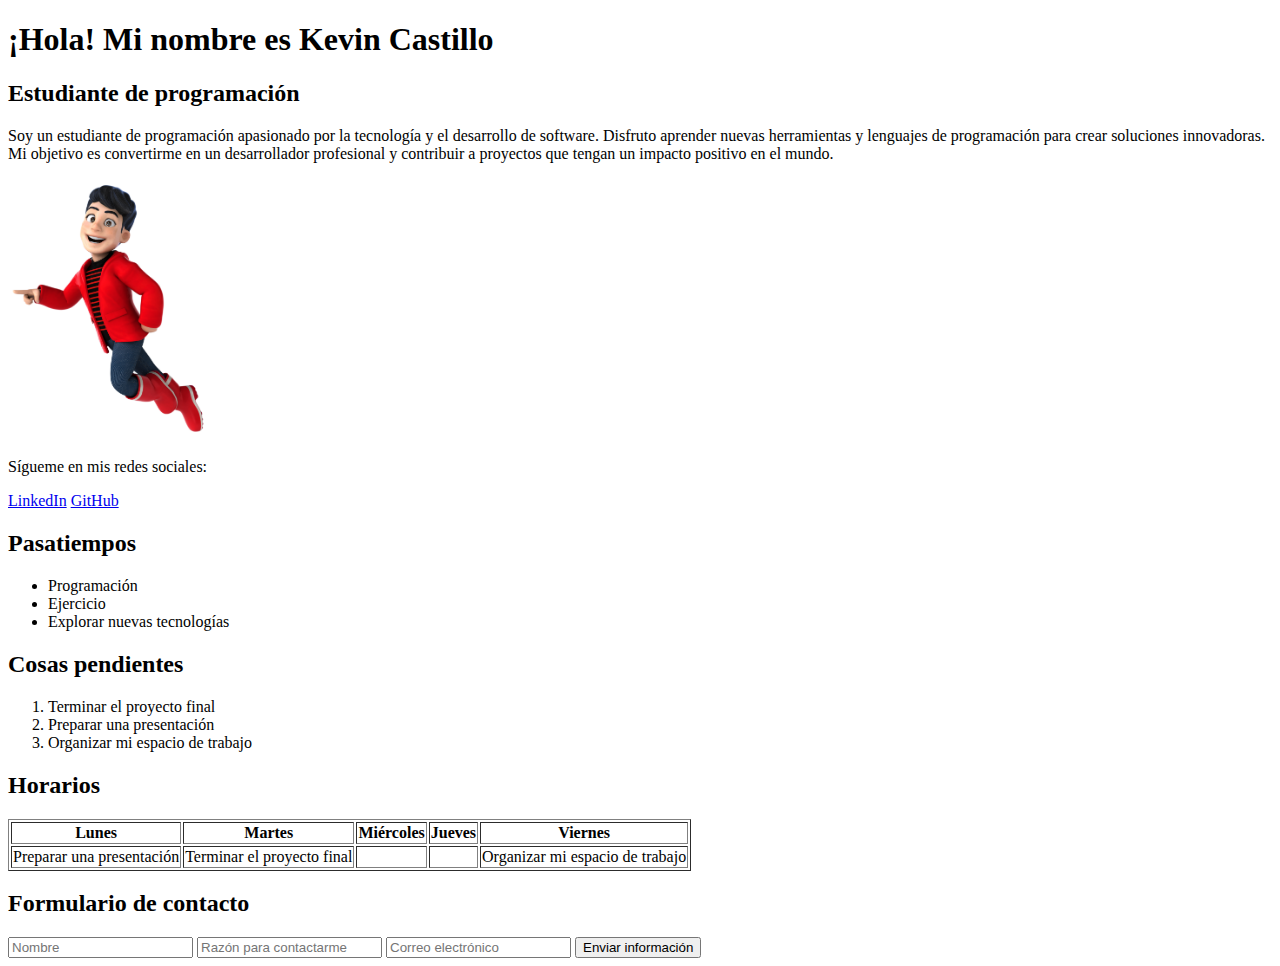
<file: Entregables/Entregable 1/index.html>
<!DOCTYPE html>
<html lang="en">
<head>
    <meta charset="UTF-8">
    <meta name="viewport" content="width=device-width, initial-scale=1.0">
    <title>Sobre Mi</title>
</head>
<body>
    <div>
        <h1>¡Hola! Mi nombre es Kevin Castillo</h1>
        <h2>Estudiante de programación</h2>
        <p>
            Soy un estudiante de programación apasionado por la tecnología y el desarrollo de software. Disfruto aprender nuevas herramientas y lenguajes de programación para crear soluciones innovadoras. Mi objetivo es convertirme en un desarrollador profesional y contribuir a proyectos que tengan un impacto positivo en el mundo.
        </p>
    </div>
    <div>
        <img src="./yo.jpg" alt="Foto de Kevin Castillo" style="width:200px;height:auto;">
        <p>Sígueme en mis redes sociales:</p>
        <a href="https://www.linkedin.com">LinkedIn</a>
        <a href="https://github.com/IngKevinCastillo/Entregables-Talento-Tech/tree/main/Entregables/Entregable%201">GitHub</a>
    </div>
    <div>
        <h2>Pasatiempos</h2>
        <ul>
            <li>Programación</li>
            <li>Ejercicio</li>
            <li>Explorar nuevas tecnologías</li>
        </ul>
    </div>

    <div>
        <h2>Cosas pendientes</h2>
        <ol>
            <li>Terminar el proyecto final</li>
            <li>Preparar una presentación</li>
            <li>Organizar mi espacio de trabajo</li>
        </ol>
    </div>
    <div>
        <h2>Horarios</h2>
        <table border="1">
            <thead>
                <tr>
                    <th>Lunes</th>
                    <th>Martes</th>
                    <th>Miércoles</th>
                    <th>Jueves</th>
                    <th>Viernes</th>
                </tr>
            </thead>
            <tbody>
                <tr>
                    <td>Preparar una presentación</td>
                    <td>Terminar el proyecto final</td>
                    <td></td>
                    <td></td>
                    <td>Organizar mi espacio de trabajo</td>
                </tr>
            </tbody>
        </table>
    </div>
    <div>
        <h2>Formulario de contacto</h2>
        <form action="">
            <input type="text" placeholder="Nombre" required>
            <input type="text" placeholder="Razón para contactarme" required>
            <input type="email" placeholder="Correo electrónico" required>
            <button type="submit">Enviar información</button>
        </form>
    </div>
</body>
</html>
</file>
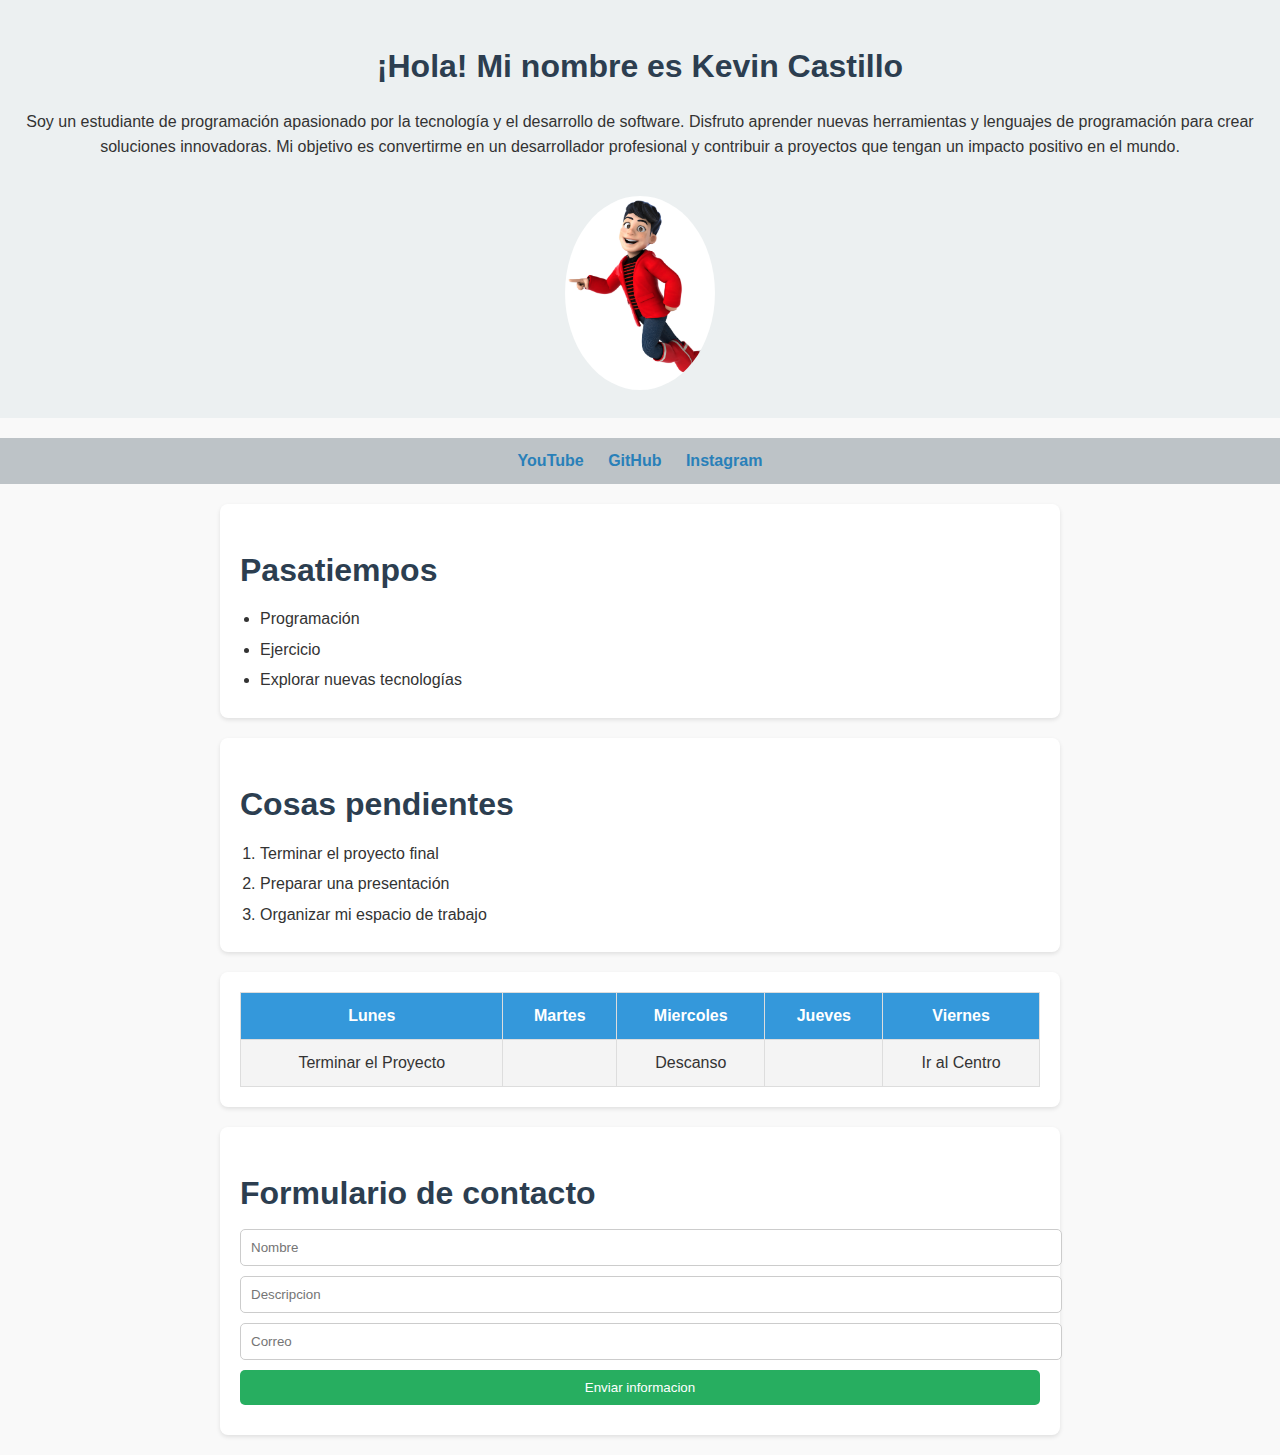
<file: Entregables/Entregable 2/index.html>
<!DOCTYPE html>
<html lang="en">
<head>
    <meta charset="UTF-8">
    <meta name="viewport" content="width=device-width, initial-scale=1.0">
    <title>Sobre Mi</title>

    <link rel="stylesheet" href="./style.css">
</head>
<body>
    <div id="about-me">
        <h1>¡Hola! Mi nombre es Kevin Castillo</h1>
    
        <p>
            Soy un estudiante de programación apasionado por la tecnología y el desarrollo de software. Disfruto aprender nuevas herramientas y lenguajes de programación para crear soluciones innovadoras. Mi objetivo es convertirme en un desarrollador profesional y contribuir a proyectos que tengan un impacto positivo en el mundo.
        </p>
    
        <img src="./yo.jpg" alt="Logo">
    </div>

    <div id="links">
        <a href="https://www.youtube.com/">YouTube</a>
        <a href="https://github.com/IngKevinCastillo/Entregables-Talento-Tech/tree/main/Entregables/Entregable%202">GitHub</a>
        <a href="https://www.instagram.com/">Instagram</a>
    </div>
    
    <div class="hobbies">
        <h1>Pasatiempos</h1>
        <ul>
            <li>Programación</li>
            <li>Ejercicio</li>
            <li>Explorar nuevas tecnologías</li>
        </ul>
    </div>

    <div class="tasks">
        <h1>Cosas pendientes</h1>
        <ol>
            <li>Terminar el proyecto final</li>
            <li>Preparar una presentación</li>
            <li>Organizar mi espacio de trabajo</li>
        </ol>
    </div>

    <div class="schedule">
        <table border="1">
            <thead>
                <tr>
                    <th>Lunes</th>
                    <th>Martes</th>
                    <th>Miercoles</th>
                    <th>Jueves</th>
                    <th>Viernes</th>
                </tr>
            </thead>
            <tbody>
                <tr>
                    <td>Terminar el Proyecto</td>
                    <td></td>
                    <td>Descanso</td>
                    <td></td>
                    <td>Ir al Centro</td>
                </tr>
            </tbody>
        </table>
    </div>

    <div class="contact-form">
        <h1>Formulario de contacto</h1>
        <form action="">
            <input type="text" placeholder="Nombre">
            <input type="text" placeholder="Descripcion">
            <input type="email" placeholder="Correo">
            <button type="submit">Enviar informacion</button>
        </form>
    </div>
</body>
</html>
</file>
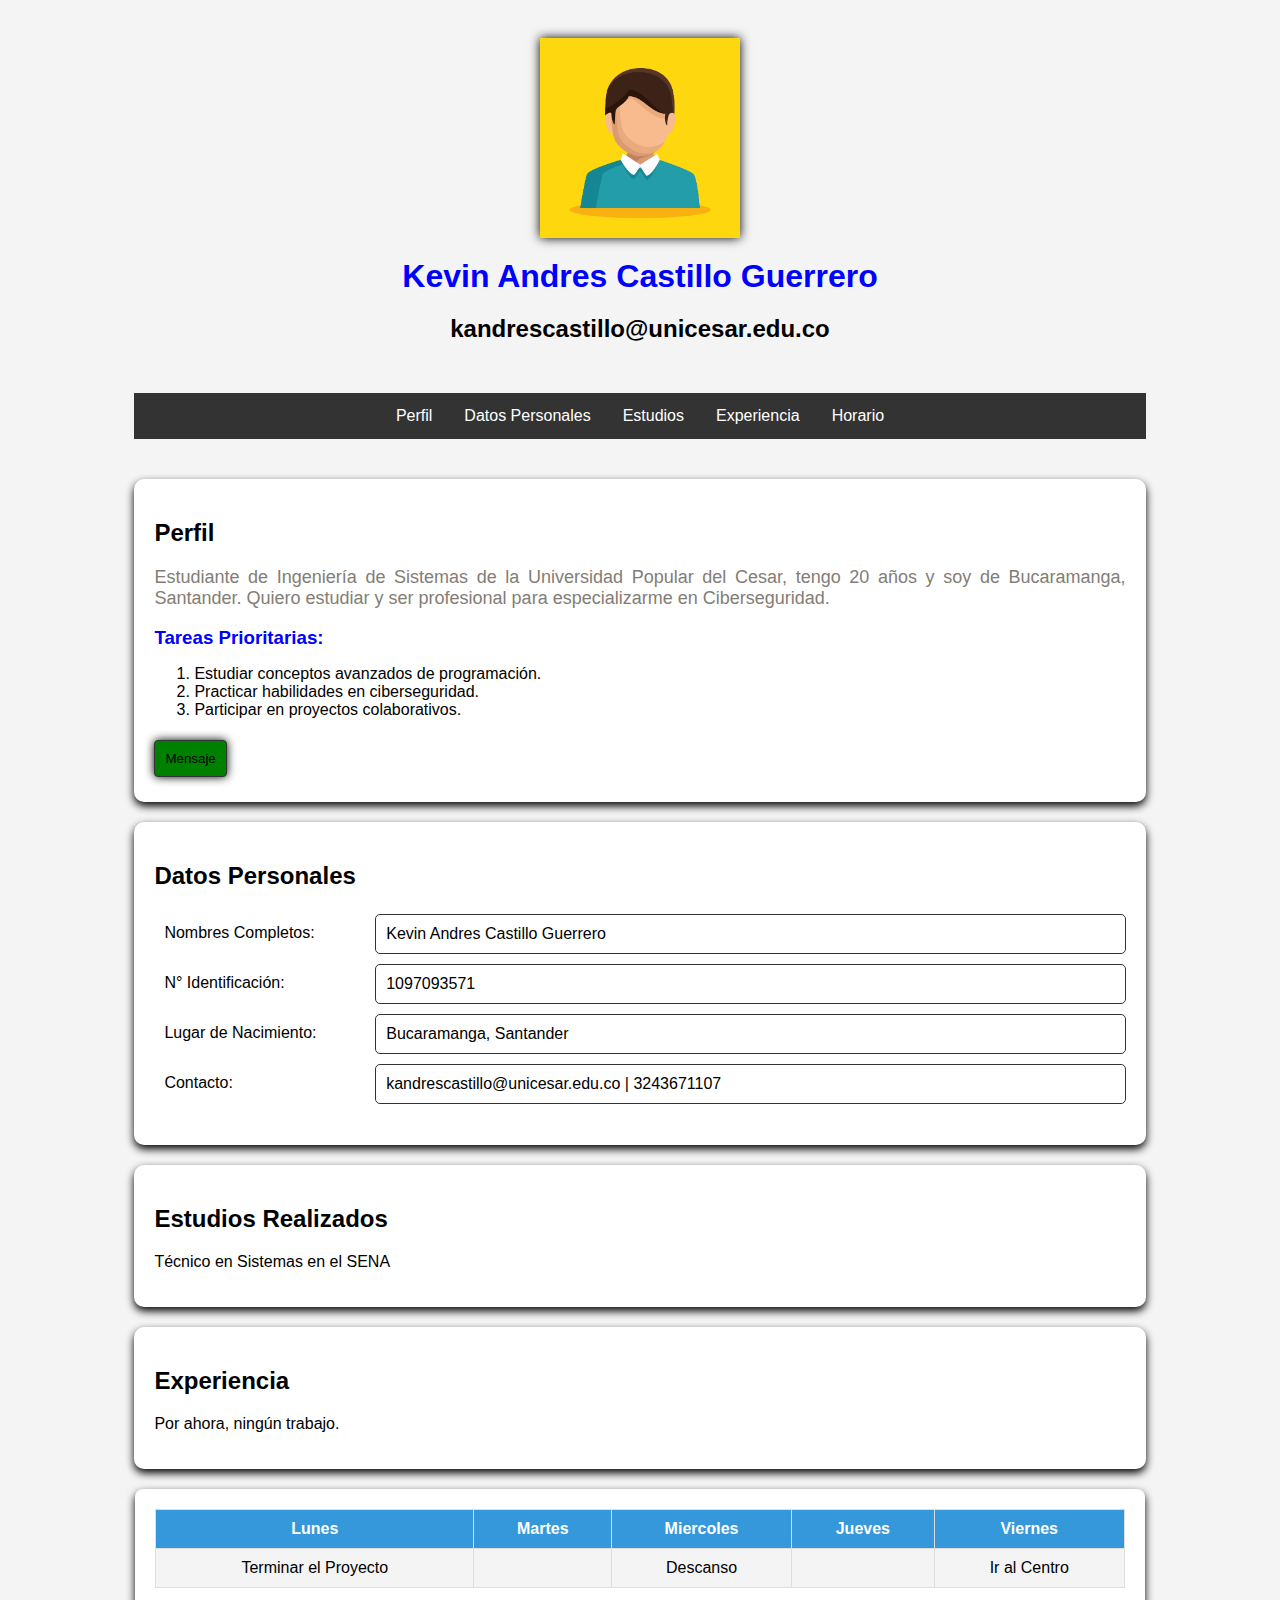
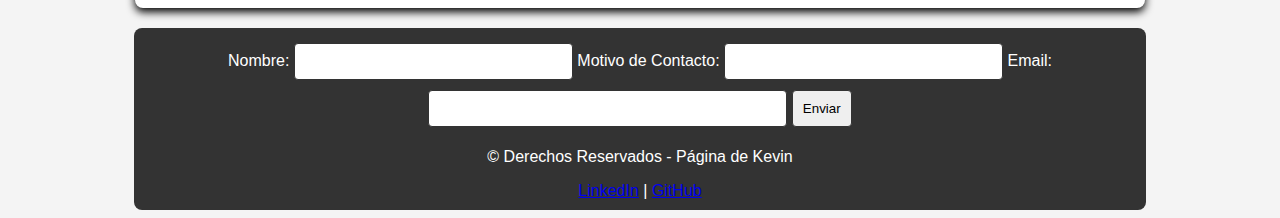
<file: Entregables/Entregable 4/index.html>
<!DOCTYPE html>
<html lang="en">
<head>
    <meta charset="UTF-8">
    <meta name="viewport" content="width=device-width, initial-scale=1.0">
    <title>Mi Primer Sitio Web</title>
    <link rel="stylesheet" href="style.css">
</head>
<body>
    <header>
        <div class="container-banner">
            <img src="./6769264_60111.jpg" alt="Foto personal">
            <h1>Kevin Andres Castillo Guerrero</h1>
            <h2>kandrescastillo@unicesar.edu.co</h2>
        </div>
        <nav class="navbar">
            <div class="navbar-item-container">
                <a href="#perfil">Perfil</a>
                <a href="#personales">Datos Personales</a>
                <a href="#estudios">Estudios</a>
                <a href="#experiencia">Experiencia</a>
                <a href="#horario">Horario</a>
            </div>
        </nav>
    </header>
    <main>
        <section id="perfil">
            <h2>Perfil</h2>
            <p>
                Estudiante de Ingeniería de Sistemas de la Universidad Popular del Cesar, 
                tengo 20 años y soy de Bucaramanga, Santander. Quiero estudiar y ser profesional 
                para especializarme en Ciberseguridad.
            </p>
            <h3>Tareas Prioritarias:</h3>
            <ol>
                <li>Estudiar conceptos avanzados de programación.</li>
                <li>Practicar habilidades en ciberseguridad.</li>
                <li>Participar en proyectos colaborativos.</li>
            </ol>
            <button onclick="MostrarMensaje()">Mensaje</button>
        </section>
        <section id="personales">
            <h2>Datos Personales</h2>
            <ul>
                <li><div class="title">Nombres Completos: </div><div class="data">Kevin Andres Castillo Guerrero</div></li>
                <li><div class="title">N° Identificación:</div><div class="data">1097093571</div></li>
                <li><div class="title">Lugar de Nacimiento: </div><div class="data">Bucaramanga, Santander</div></li>
                <li><div class="title">Contacto: </div><div class="data">kandrescastillo@unicesar.edu.co | 3243671107</div></li>
            </ul>
        </section>
        <section id="estudios">
            <h2>Estudios Realizados</h2>
            <ul>
                <li>Técnico en Sistemas en el SENA</li>
            </ul>
        </section>
        <section id="experiencia">
            <h2>Experiencia</h2>
            <ul>
                <li>Por ahora, ningún trabajo.</li>
            </ul>
        </section>
        <div class="schedule">
            <table border="1">
                <thead>
                    <tr>
                        <th>Lunes</th>
                        <th>Martes</th>
                        <th>Miercoles</th>
                        <th>Jueves</th>
                        <th>Viernes</th>
                    </tr>
                </thead>
                <tbody>
                    <tr>
                        <td>Terminar el Proyecto</td>
                        <td></td>
                        <td>Descanso</td>
                        <td></td>
                        <td>Ir al Centro</td>
                    </tr>
                </tbody>
            </table>
        </div>
    </main>
    <footer>
        <div>
            <form action="" id="contactForm">
                <label for="name">Nombre: </label>
                <input type="text" name="name" id="name" size="30">
                <label for="reason">Motivo de Contacto:</label>
                <input type="text" name="reason" id="reason" size="30">
                <label for="email">Email: </label>
                <input type="email" name="email" id="email" size="40">
                <input type="submit" value="Enviar">
            </form>
            <p>&copy; Derechos Reservados - Página de Kevin</p>
            <a href="https://www.linkedin.com" target="_blank">LinkedIn</a> |
            <a href="https://github.com/IngKevinCastillo/Entregables-Talento-Tech/tree/main/Entregables/Entregable%204" target="_blank">GitHub</a>
        </div>
    </footer>
    <script src="main.js"></script>
</body>
</html>
</file>
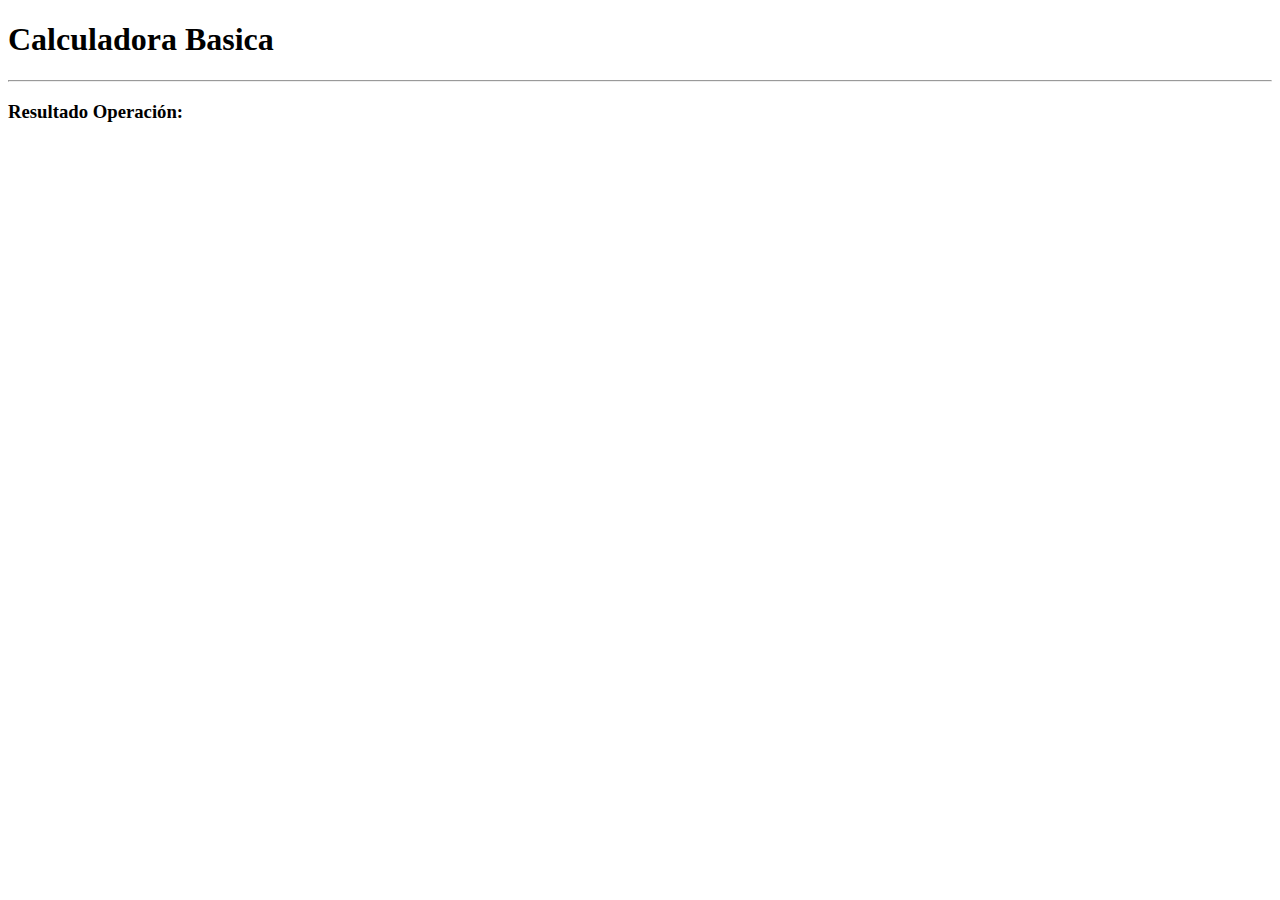
<file: Entregables/Entregable 3/calculadora.html>
<!DOCTYPE html>
<html lang="es">
<head>
    <meta charset="UTF-8">
    <meta name="viewport" content="width=device-width, initial-scale=1.0">
    <title>Calculadora</title>
    <script src="calculadora.js"></script>
</head>
<body>
    <header></header>
    <nav></nav>
    <main>
        <h1>Calculadora Basica</h1>
        <hr>
        <h3>Resultado Operación: 
            <script>
                document.write(impresion);
            </script>
        </h3>
    </main>
    <footer></footer>
</body>
</html>
</file>
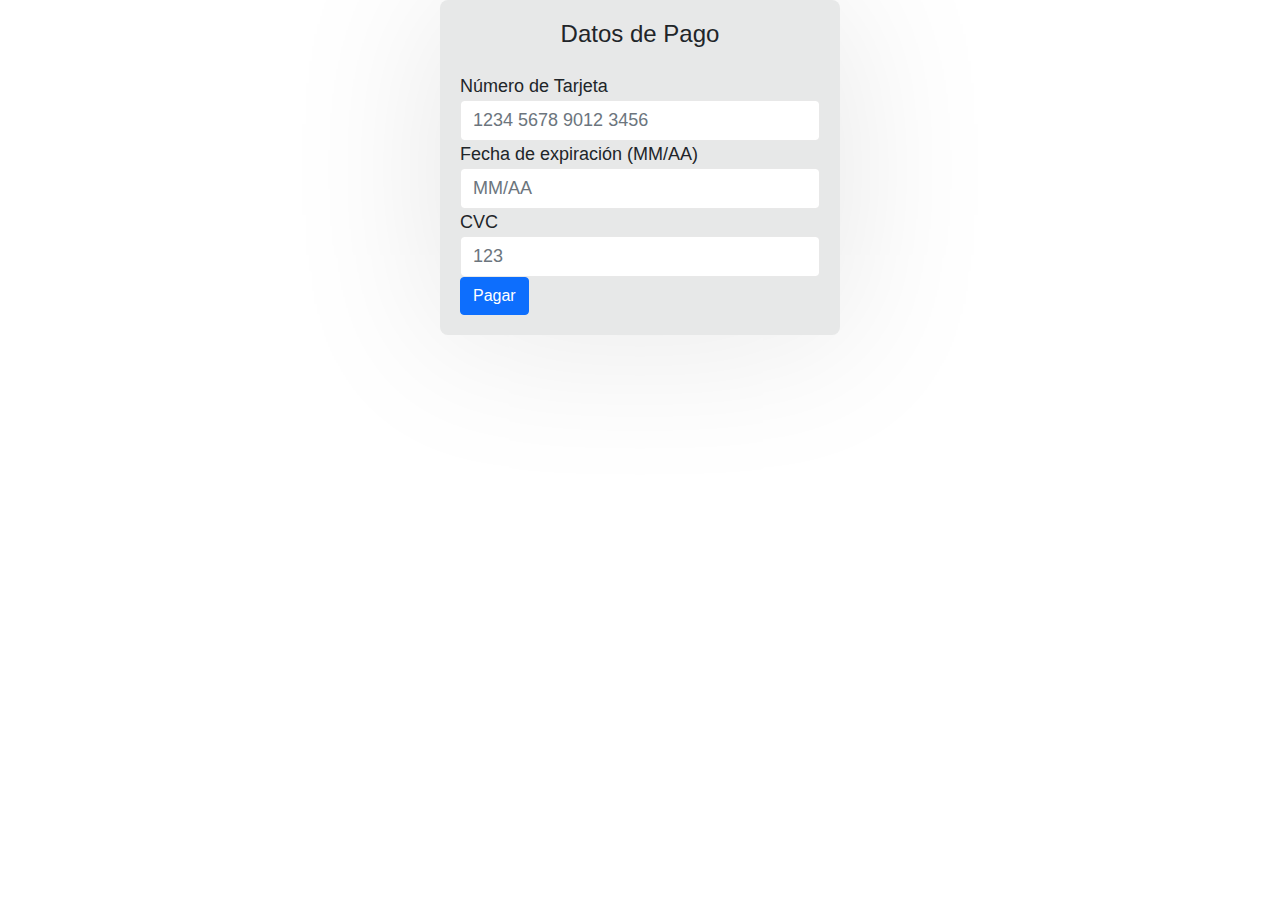
<file: Entregables/Entregable Retos/pago.html>
<!DOCTYPE html>
<html lang="en">
<head>
    <meta charset="UTF-8">
    <meta name="viewport" content="width=device-width, initial-scale=1.0">
    <title>Pago</title>
        <!-- css-->
        <link rel="stylesheet" href="assets/css/bootstrap.min.css">
        <link rel="stylesheet" href="assets/css/templatemo.css">
        <link rel="stylesheet" href="assets/css/custom.css">
        <link rel="stylesheet" href="assets/css/fontawesome.min.css">
<style>
    .payment-form{
        max-width: 400px;
        margin: auto;
        padding: 20px;
        background-color: rgb(231, 232, 232);
        border-radius: 8px;
        box-shadow: 0 2px 10pc rgba(0, 0, 0, 0.1);
    }
</style>

</head>
<body>
    <div class="payment-form">
        <h1 class="h4 mb-4 text-center">Datos de Pago</h1>
        <form id="payment-form">
            <div class="form-group">
                <label for="card-number">Número de Tarjeta</label>
                <input type="text" class="form-control" id="card-number" placeholder="1234 5678 9012 3456" required>
            </div>
            <div class="form-group">
                <label for="expiry-date">Fecha de expiración (MM/AA)</label>
                <input type="text" class="form-control" id="expiry-date" placeholder="MM/AA" required>
            </div>
            <div class="form-group">
                <label for="cvc">CVC</label>
                <input type="text" class="form-control" id="cvc" placeholder="123" required>
            </div>
            <button type="submit" class="btn btn-primary btn-block">Pagar</button>
        </form>
    </div>
</body>
</html>
</file>
<file: Entregables/Entregable 2/style.css>
/* General */
body {
    font-family: Arial, sans-serif;
    margin: 0;
    padding: 0;
    background-color: #f9f9f9;
    color: #333;
    line-height: 1.6;
}

h1 {
    color: #2c3e50;
    margin-bottom: 10px;
}

/* Encabezado */
#about-me {
    text-align: center;
    padding: 20px;
    background-color: #ecf0f1;
    margin-bottom: 20px;
}

#about-me h1 {
    font-size: 2rem;
}

#about-me img {
    max-width: 150px;
    border-radius: 50%;
    margin-top: 20px;
}

/* Enlaces */
#links {
    text-align: center;
    padding: 10px;
    background-color: #bdc3c7;
    margin-bottom: 20px;
}

#links a {
    text-decoration: none;
    color: #2980b9;
    margin: 0 10px;
    font-weight: bold;
}

#links a:hover {
    text-decoration: underline;
    color: #34495e;
}

/* Secciones de listas */
.hobbies,
.tasks {
    padding: 20px;
    margin: 20px auto;
    max-width: 800px;
    background-color: #ffffff;
    border-radius: 8px;
    box-shadow: 0 2px 4px rgba(0, 0, 0, 0.1);
}

.hobbies ul,
.tasks ol {
    margin: 0;
    padding: 0 20px;
}

.hobbies li,
.tasks li {
    margin-bottom: 5px;
}

/* Tabla */
.schedule {
    padding: 20px;
    margin: 20px auto;
    max-width: 800px;
    background-color: #ffffff;
    border-radius: 8px;
    box-shadow: 0 2px 4px rgba(0, 0, 0, 0.1);
}

.schedule table {
    width: 100%;
    border-collapse: collapse;
    text-align: center;
}

.schedule th,
.schedule td {
    padding: 10px;
    border: 1px solid #ddd;
}

.schedule th {
    background-color: #3498db;
    color: white;
}

.schedule td {
    background-color: #f4f4f4;
}

/* Formulario */
.contact-form {
    padding: 20px;
    margin: 20px auto;
    max-width: 800px;
    background-color: #ffffff;
    border-radius: 8px;
    box-shadow: 0 2px 4px rgba(0, 0, 0, 0.1);
}

.contact-form input,
.contact-form button {
    display: block;
    width: 100%;
    padding: 10px;
    margin-bottom: 10px;
    border-radius: 5px;
    border: 1px solid #ccc;
}

.contact-form button {
    background-color: #27ae60;
    color: white;
    border: none;
    cursor: pointer;
}

.contact-form button:hover {
    background-color: #2ecc71;
}
</file>
<file: Entregables/Entregable 4/style.css>
body{
    font-family: Verdana, Geneva, Tahoma, sans-serif;
    background-color: #f4f4f4;
}

header{
    width: 80%;
    margin: 0 auto;
    margin-bottom: 40px;
}

.container-banner{
    display: flex;
    flex-direction: column;
    align-items: center;
    padding-top: 30px;
    padding-bottom: 30px;
}

.container-banner img{
    width: 200px;
    background: none;
    box-shadow: 0 0 10px black;
    margin-bottom: 20px;
}

.container-banner h1,h3{
    margin: 0px;
    color: blue;
}

.container-banner h3{
    color: red;
}

.navbar{
    overflow: hidden;
    background-color: #333;
    align-items: center;
    display: flex;
    justify-content: center;
}

.navbar-item-container{
    display: flex;
    width: 100%;
    justify-content: center;
}

.navbar a{
    text-decoration: none;
    padding: 14px 16px;
    text-align: center;
    color: #fff;
    font-size: 16px;
}

section{ 
    box-sizing: border-box; 
    width: 80%; 
    padding: 20px; 
    background-color: #fff; 
    border-radius: 10px; 
    box-shadow: 0 4px 8px black ; 
    margin: 20px auto; 
}

section p{
    text-align: justify;
    font-size: 18px;
    color: rgb(131, 125, 117);
}

section ul{
    list-style-type: none;
    padding: 0;
}

section ul li{
    display: flex;
    justify-content: space-between;
}

section ul li .title{
    background-color: #fff;
    margin:  5px 0;
    padding: 10px;
    border-radius: 5px;
    width: 20%;
}

section ul li .data{
    border: solid #333;
    border-width: 1px;
    margin: 5px 0;
    padding:10px;
    border-radius: 5px;
    width: 75%;
}

section:hover{
    background-color: rgb(161, 231, 208);
}

.schedule {
    width: 76.7%; 
    padding: 20px;
    margin: 20px auto; 
    background-color: #ffffff;
    border-radius: 8px;
    box-shadow: 0 4px 8px black; 
}


.schedule table {
    width: 100%;
    border-collapse: collapse;
    text-align: center;
}

.schedule th,
.schedule td {
    padding: 10px;
    border: 1px solid #ddd;
}

.schedule th {
    background-color: #3498db;
    color: white;
}

.schedule td {
    background-color: #f4f4f4;
}

input, button{
    padding: 10px;
    margin: 5px 0;
    border-radius:  4px;
    border: 1px solid #333;
}

button, input[type= "submit"]:hover{
    background-color: green;
    box-shadow: 0 0 10px black;
}

footer{
    background-color: #333;
    color:  white;
    text-align: center;
    box-sizing: border-box;
    padding: 10px;
    width: 80%;
    bottom: 0;
    margin: 0 auto;
    border-radius: 8px;
}
</file>
<file: Entregables/Entregable Retos/assets/css/templatemo.css>
/*

TemplateMo 559 Zay Shop

https://templatemo.com/tm-559-zay-shop

---------------------------------------------
Table of contents
------------------------------------------------
1. Typography
2. General
3. Nav
4. Hero Carousel
5. Accordion
6. Shop
7. Product
8. Carousel Hero
9. Carousel Brand
10. Services
11. Contact map
12. Footer
13. Small devices (landscape phones, 576px and up)
14. Medium devices (tablets, 768px and up)
15. Large devices (desktops, 992px and up)
16. Extra large devices (large desktops, 1200px and up)
--------------------------------------------- */




/* Typography */
body, ul, li, p, a, label, input, div {
  font-family: 'Roboto', sans-serif;
  font-size: 18px !important;
  font-weight: 300 !important;
}
.h1 {
  font-family: 'Roboto', sans-serif;
  font-size: 48px !important;
  font-weight: 200 !important;
}
.h2 {
  font-family: 'Roboto', sans-serif;
  font-size: 30px !important;
  font-weight: 300;
}
.h3 {
  font-family: 'Roboto', sans-serif;
  font-size: 22px !important;
}
/* General */
.logo { font-weight: 500 !important;}
.text-warning {  color: #ede861 !important;}
.text-muted { color: #bcbcbc !important;}
.text-success { color: #59ab6e !important;}
.text-light { color: #cfd6e1 !important;}
.bg-dark { background-color: #212934 !important;}
.bg-light { background-color: #e9eef5 !important;}
.bg-black { background-color: #1d242d !important;}
.bg-success { background-color: #59ab6e !important;}
.btn-success {
  background-color: #59ab6e !important;
  border-color: #56ae6c !important;
}
.pagination .page-link:hover {color: #000;}
.pagination .page-link:hover, .pagination .page-link.active {
  background-color: #69bb7e;
  color: #fff;
}
/* Nav */
#templatemo_nav_top { min-height: 40px;}
#templatemo_nav_top * { font-size: .9em !important;}
#templatemo_main_nav a { color: #212934;}
#templatemo_main_nav a:hover { color: #69bb7e;}
#templatemo_main_nav .navbar .nav-icon { margin-right: 20px;}

/* Hero Carousel */
#template-mo-zay-hero-carousel { background: #efefef !important;}
/* Accordion */
.templatemo-accordion a { color: #000;}
.templatemo-accordion a:hover { color: #333d4a;}
/* Shop */
.shop-top-menu a:hover { color: #69bb7e !important;}
/* Product */
.product-wap { box-shadow: 0px 5px 10px 0px rgba(0, 0, 0, 0.10);}
.product-wap .product-color-dot.color-dot-red { background:#f71515;}
.product-wap .product-color-dot.color-dot-blue { background:#6db4fe;}
.product-wap .product-color-dot.color-dot-black { background:#000000;}
.product-wap .product-color-dot.color-dot-light { background:#e0e0e0;}
.product-wap .product-color-dot.color-dot-green { background:#0bff7e;}
.card.product-wap .card .product-overlay {
  background: rgba(0,0,0,.2);
  visibility: hidden;
  opacity: 0;
  transition: .3s;
}
.card.product-wap:hover .card .product-overlay {
  visibility: visible;
  opacity: 1;
}
.card.product-wap a { color: #000;}
#carousel-related-product .slick-slide:focus { outline: none !important;}
#carousel-related-product .slick-dots li button:before {
  font-size: 15px;
  margin-top: 20px;
}
/* Brand */
.brand-img {
  filter: grayscale(100%);
  opacity: 0.5;
  transition: .5s;
}
.brand-img:hover {
  filter: grayscale(0%);
  opacity: 1;
}
/* Carousel Hero */
#template-mo-zay-hero-carousel .carousel-indicators li {
  margin-top: -50px;
  background-color: #59ab6e;
}
#template-mo-zay-hero-carousel .carousel-control-next i,
#template-mo-zay-hero-carousel .carousel-control-prev i {
  color: #59ab6e !important;
  font-size: 2.8em !important;
}
/* Carousel Brand */
.tempaltemo-carousel .h1 {
  font-size: .5em !important;
  color: #000 !important;
}
/* Services */
.services-icon-wap {transition: .3s;}
.services-icon-wap:hover, .services-icon-wap:hover i {color: #fff;}
.services-icon-wap:hover {background: #69bb7e;}
/* Contact map */
.leaflet-control a, .leaflet-control { font-size: 10px !important;}
.form-control { border: 1px solid #e8e8e8;}
/* Footer */
#tempaltemo_footer a { color: #dcdde1;}
#tempaltemo_footer a:hover { color: #68bb7d;}
#tempaltemo_footer ul.footer-link-list li { padding-top: 10px;}
#tempaltemo_footer ul.footer-icons li {
  width: 2.6em;
  height: 2.6em;
  line-height: 2.6em;
}
#tempaltemo_footer ul.footer-icons li:hover {
  background-color: #cfd6e1;
  transition: .5s;
}
#tempaltemo_footer ul.footer-icons li:hover i {
  color: #212934;
  transition: .5s;
}
#tempaltemo_footer .border-light { border-color: #2d343f !important;}
/*
// Extra small devices (portrait phones, less than 576px)
// No media query since this is the default in Bootstrap
*/
/* Small devices (landscape phones, 576px and up)*/
.product-wap .h3, .product-wap li, .product-wap i, .product-wap p {
  font-size: 12px !important;
}
.product-wap .product-color-dot {
  width: 6px;
  height: 6px;
}

@media (min-width: 576px) {
  .tempaltemo-carousel .h1 { font-size: 1em !important;}
}

/*// Medium devices (tablets, 768px and up)*/
@media (min-width: 768px) {
  #templatemo_main_nav .navbar-nav {max-width: 450px;}
 }

/* Large devices (desktops, 992px and up)*/
@media (min-width: 992px) {
  #templatemo_main_nav .navbar-nav {max-width: 550px;}
  #template-mo-zay-hero-carousel .carousel-item {min-height: 30rem !important;}
  .product-wap .h3, .product-wap li, .product-wap i, .product-wap p {font-size: 18px !important;}
  .product-wap .product-color-dot {
    width: 12px;
    height: 12px;
  }
}

/* Extra large devices (large desktops, 1200px and up)*/
@media (min-width: 1200px) {}
</file>
<file: Entregables/Entregable Retos/assets/css/custom.css>
/*
Custom Css
*/
</file>
